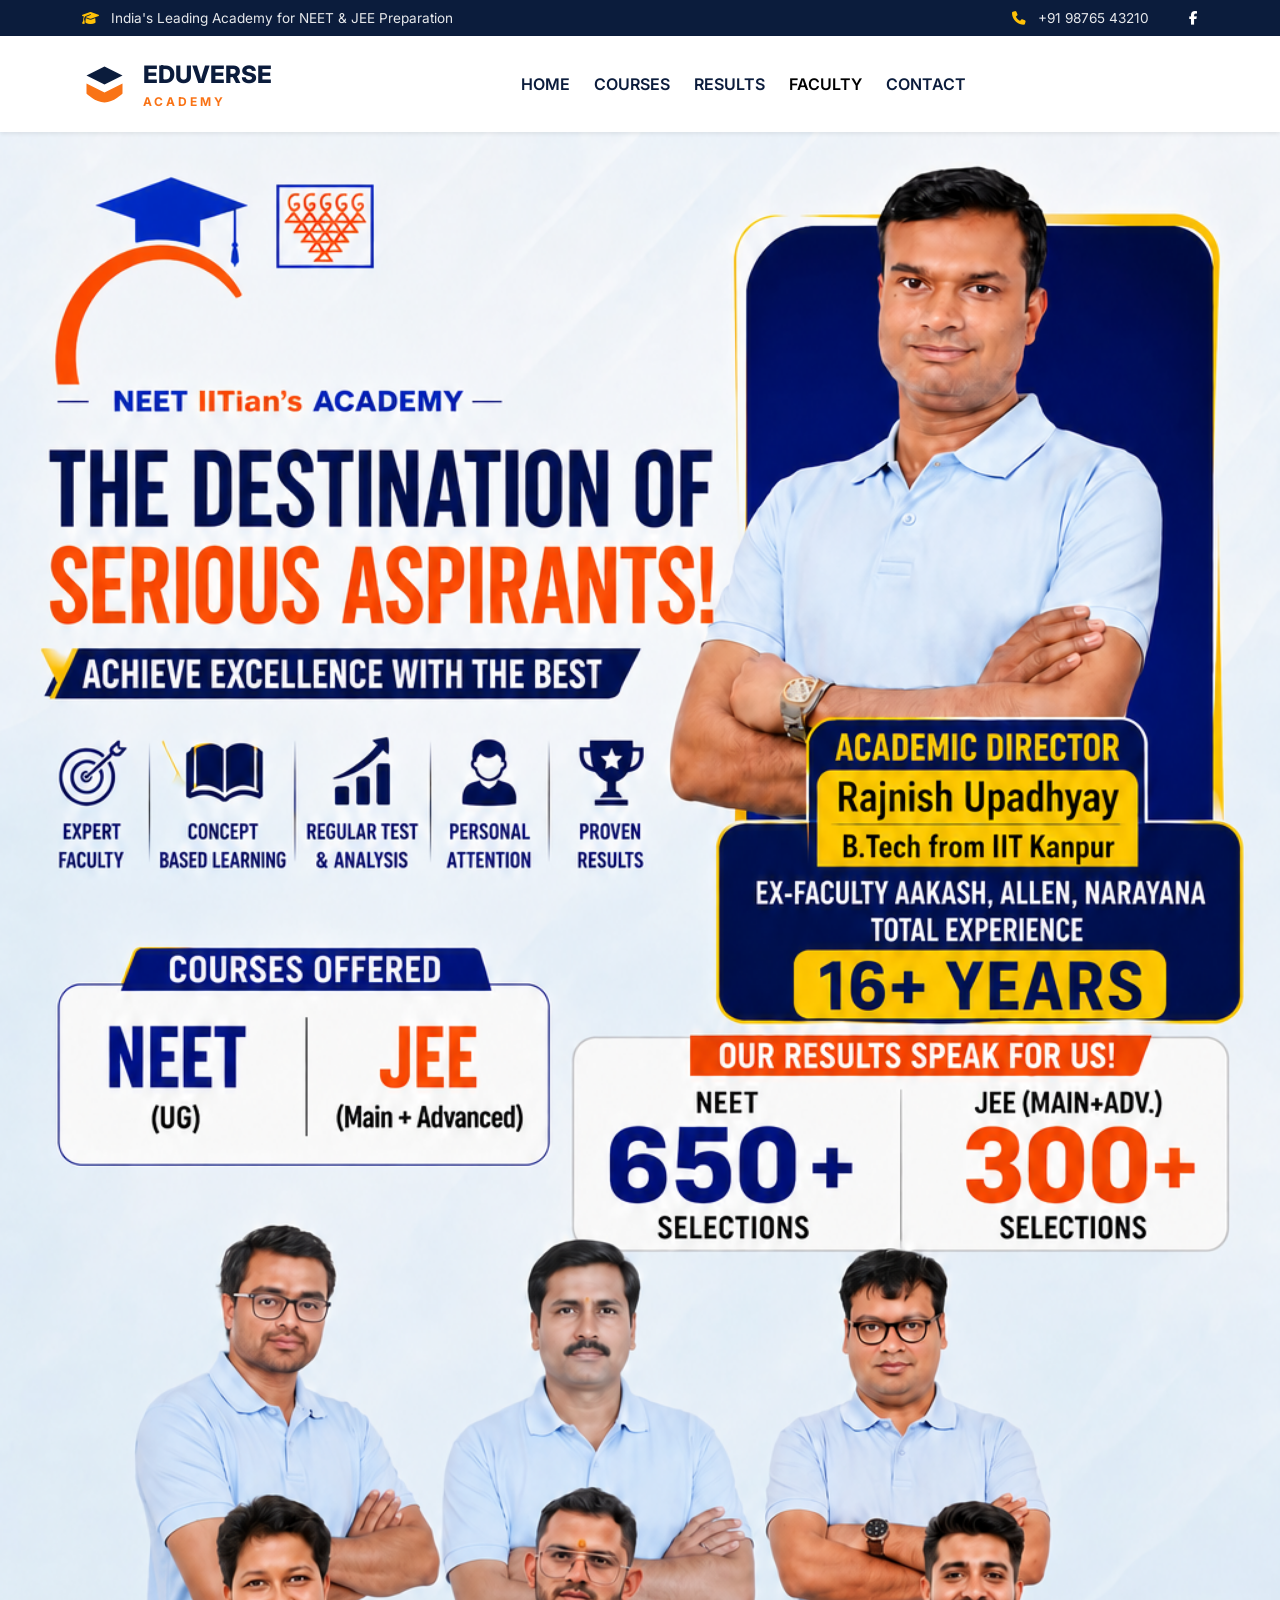
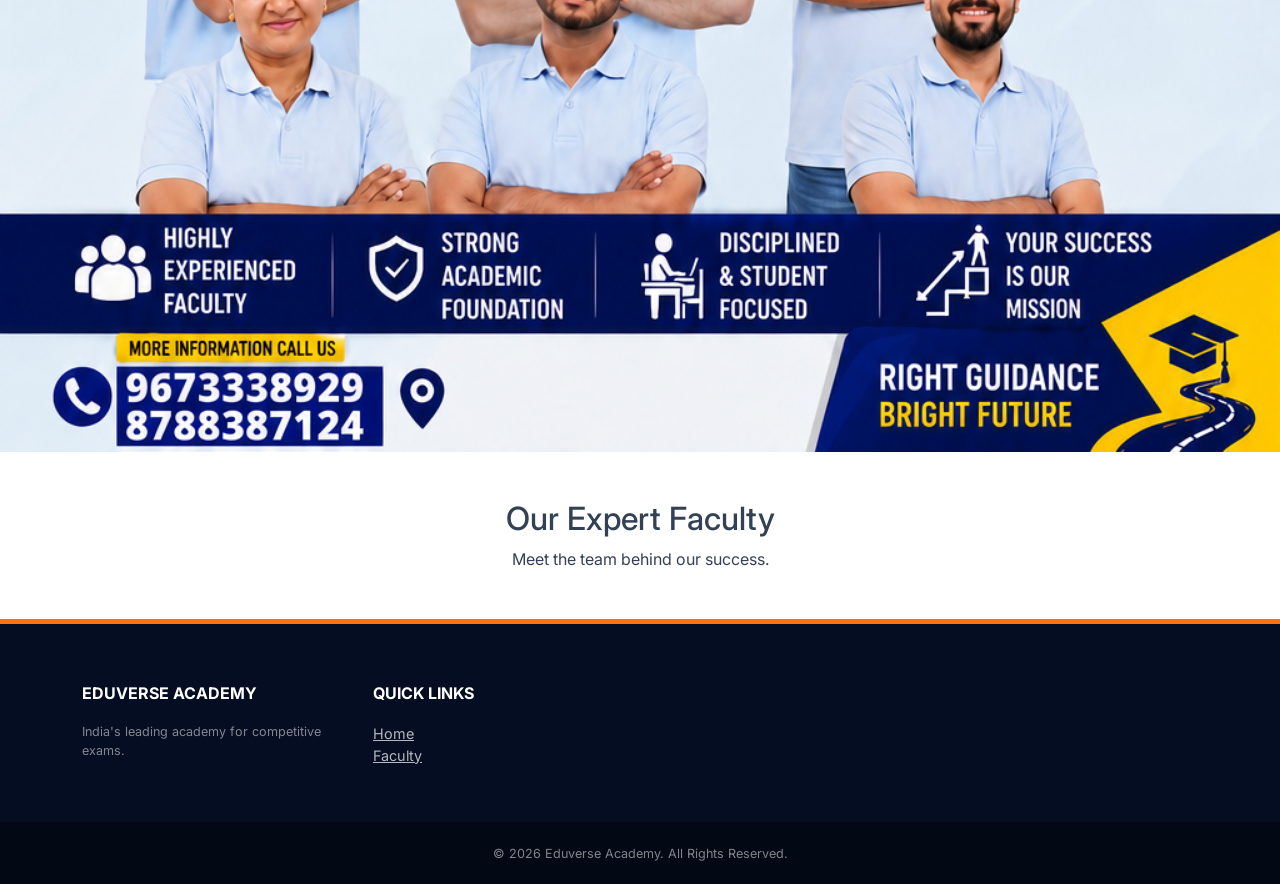
<file: other-pages/faculty.html>
<!DOCTYPE html>
<html lang="en">
<head>
    <meta charset="UTF-8">
    <meta name="viewport" content="width=device-width, initial-scale=1.0">
    <title>Our Faculty - Eduverse Academy</title>
    <link href="https://fonts.googleapis.com/css2?family=Inter:wght@300;400;500;600;700;800&display=swap" rel="stylesheet">
    <link href="https://cdn.jsdelivr.net/npm/bootstrap@5.3.0/dist/css/bootstrap.min.css" rel="stylesheet">
    <link rel="stylesheet" href="https://cdnjs.cloudflare.com/ajax/libs/font-awesome/6.4.0/css/all.min.css">
    
    <style>
        :root { --brand-blue: #0b1c3c; --brand-dark: #040d21; --brand-orange: #f97316; --light-bg: #f8fafc; --card-radius: 12px; }
        body { font-family: 'Inter', sans-serif; color: #334155; background-color: #ffffff; }
        .btn-navy { background-color: var(--brand-blue); color: white; font-weight: 600; }
        .btn-orange { background-color: var(--brand-orange); color: white; font-weight: 600; }
        .top-ribbon { background-color: var(--brand-blue); color: rgba(255,255,255,0.9); font-size: 0.85rem; padding: 8px 0; }
        .navbar-brand .logo-text-primary { color: var(--brand-blue); font-weight: 800; }
        .navbar-brand .logo-text-secondary { color: var(--brand-orange); font-size: 0.75rem; font-weight: 700; letter-spacing: 3px; }
        .nav-link { color: var(--brand-blue); font-weight: 600; text-transform: uppercase; }
        .nav-link:hover, .nav-link.active { color: var(--brand-orange); }
        .main-footer { background-color: var(--brand-dark); color: rgba(255,255,255,0.7); border-top: 5px solid var(--brand-orange); padding-top: 60px; font-size: 0.9rem; }
        .footer-title { color: white; font-weight: 700; margin-bottom: 20px; }
        .footer-links { list-style: none; padding-left: 0; }
        .footer-links a { color: rgba(255,255,255,0.7); }
        .footer-links a:hover { color: var(--brand-orange); }
        .copyright-bar { background-color: rgba(0,0,0,0.4); padding: 20px 0; margin-top: 40px; }
    </style>
</head>
<body>

    <!-- Header -->
    <div class="top-ribbon d-none d-lg-block">
        <div class="container d-flex justify-content-between align-items-center">
            <div><i class="fa-solid fa-graduation-cap me-2 text-warning"></i> India's Leading Academy for NEET & JEE Preparation</div>
            <div class="d-flex align-items-center">
                <span class="me-4"><i class="fa-solid fa-phone me-2 text-warning"></i> +91 98765 43210</span>
                <div class="social-anchors ms-3"><a href="#" class="text-white"><i class="fa-brands fa-facebook-f"></i></a></div>
            </div>
        </div>
    </div>

    <nav class="navbar navbar-expand-lg navbar-light bg-white sticky-top shadow-sm py-3">
        <div class="container">
            <a class="navbar-brand d-flex align-items-center" href="index.html">
                <svg width="45" height="45" viewBox="0 0 50 50" fill="none" xmlns="http://www.w3.org/2000/svg" class="me-3"><path d="M25 5L5 15L25 25L45 15L25 5Z" fill="#0b1c3c"/><path d="M5 24V35C5 35 15 45 25 45C35 45 45 35 45 35V24L25 34L5 24Z" fill="#f97316"/></svg>
                <div><div class="logo-text-primary fs-4">EDUVERSE</div><div class="logo-text-secondary">ACADEMY</div></div>
            </a>
            <div class="collapse navbar-collapse" id="mainNav">
           
                    <ul class="navbar-nav mx-auto gap-2">
    <li class="nav-item"><a class="nav-link" href="../index.html">Home</a></li>
    
    <li class="nav-item"><a class="nav-link" href="#">Courses</a></li>
    
    <li class="nav-item"><a class="nav-link" href="result.html">Results</a></li>
    
    <li class="nav-item"><a class="nav-link active" href="faculty.html">Faculty</a></li>
    
    <li class="nav-item"><a class="nav-link" href="#">Contact</a></li>
</ul>
                
            </div>
        </div>
    </nav>

    <!-- Faculty Banner -->
    <div class="container-fluid p-0 mb-5">
        <img src="../contents/images/ChatGPT Image Jul 5, 2026, 11_14_09 AM.png" class="img-fluid w-100" alt="Faculty Banner">
    </div>

    <div class="container my-5 text-center">
        <h2>Our Expert Faculty</h2>
        <p>Meet the team behind our success.</p>
    </div>

    <!-- Footer -->
    <footer class="main-footer">
        <div class="container">
            <div class="row g-5">
                <div class="col-lg-3"><h6 class="footer-title">EDUVERSE ACADEMY</h6><p class="small text-white-50">India's leading academy for competitive exams.</p></div>
                <div class="col-lg-3"><h6 class="footer-title">QUICK LINKS</h6><ul class="footer-links"><li><a href="index.html">Home</a></li><li><a href="faculty.html">Faculty</a></li></ul></div>
            </div>
        </div>
        <div class="copyright-bar text-center"><span class="text-white-50 small">&copy; 2026 Eduverse Academy. All Rights Reserved.</span></div>
    </footer>

    <script src="https://cdn.jsdelivr.net/npm/bootstrap@5.3.0/dist/js/bootstrap.bundle.min.js"></script>
</body>
</html>
</file>
